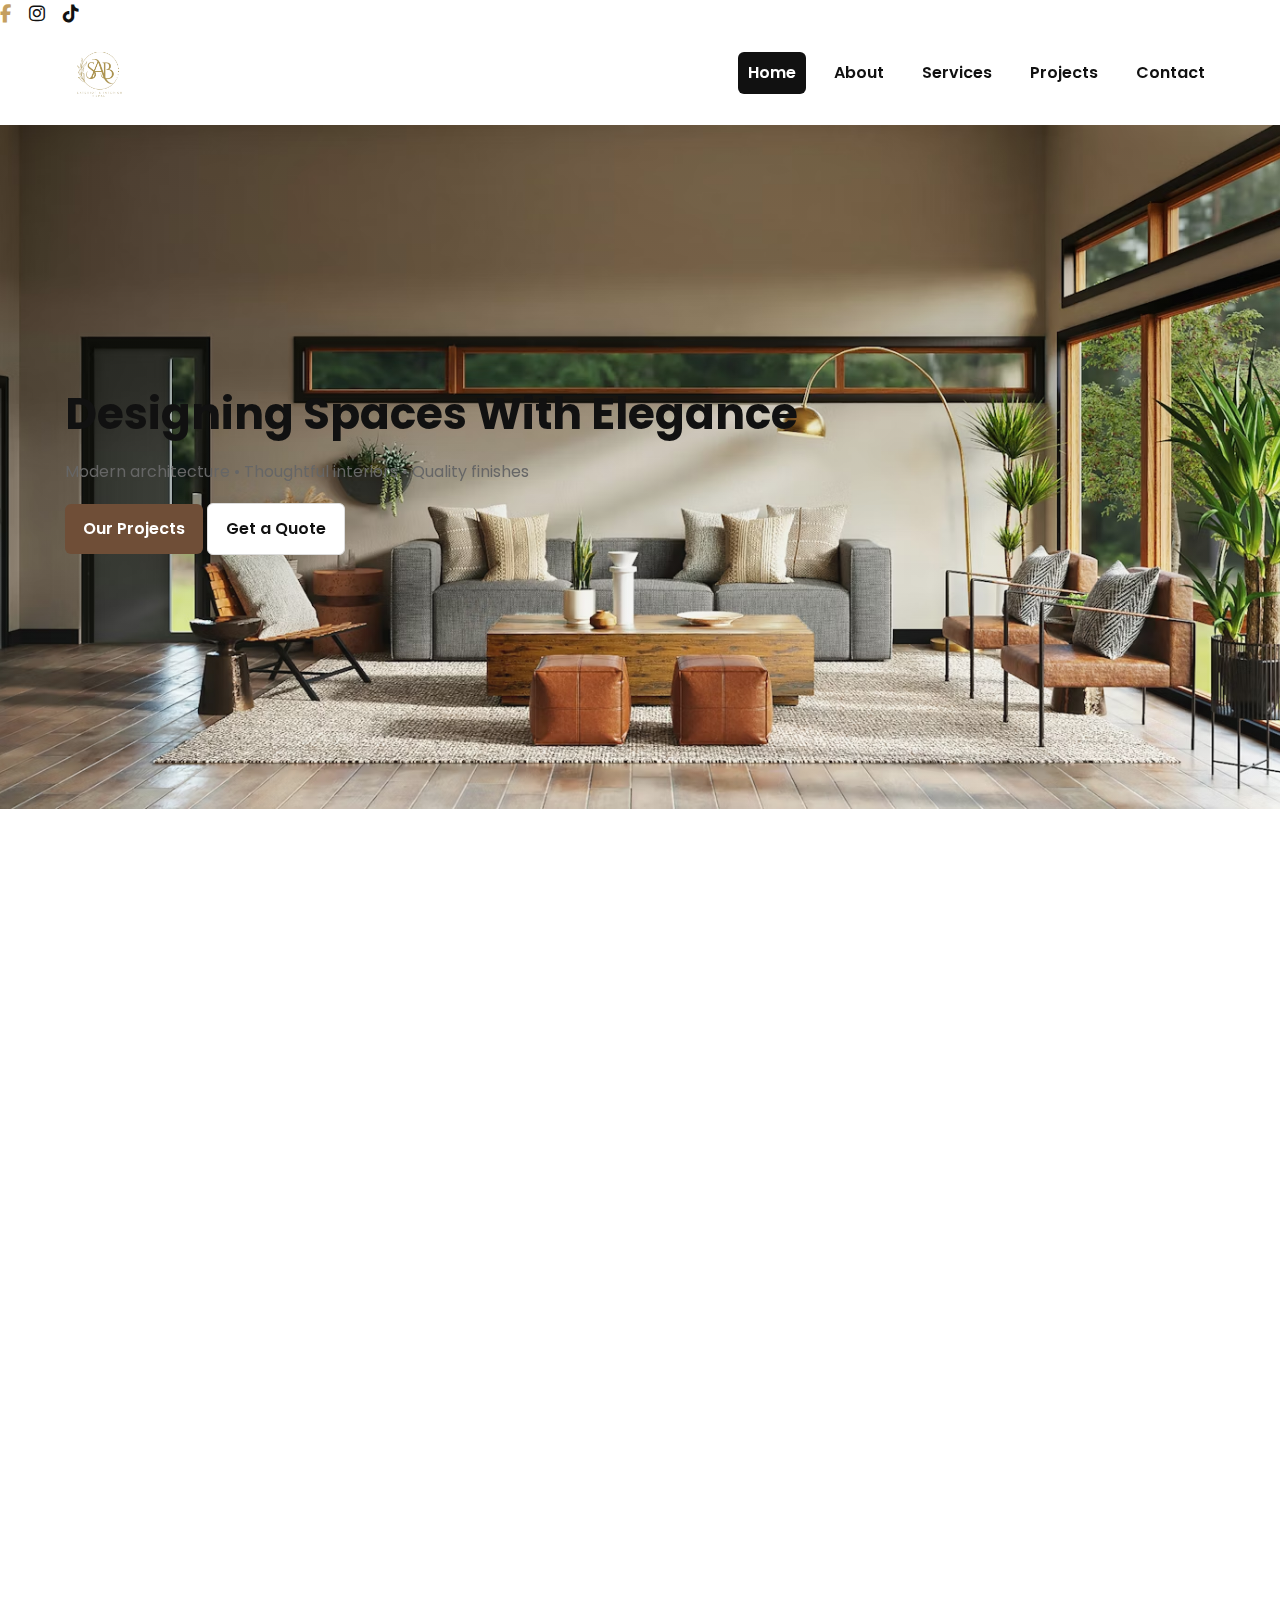
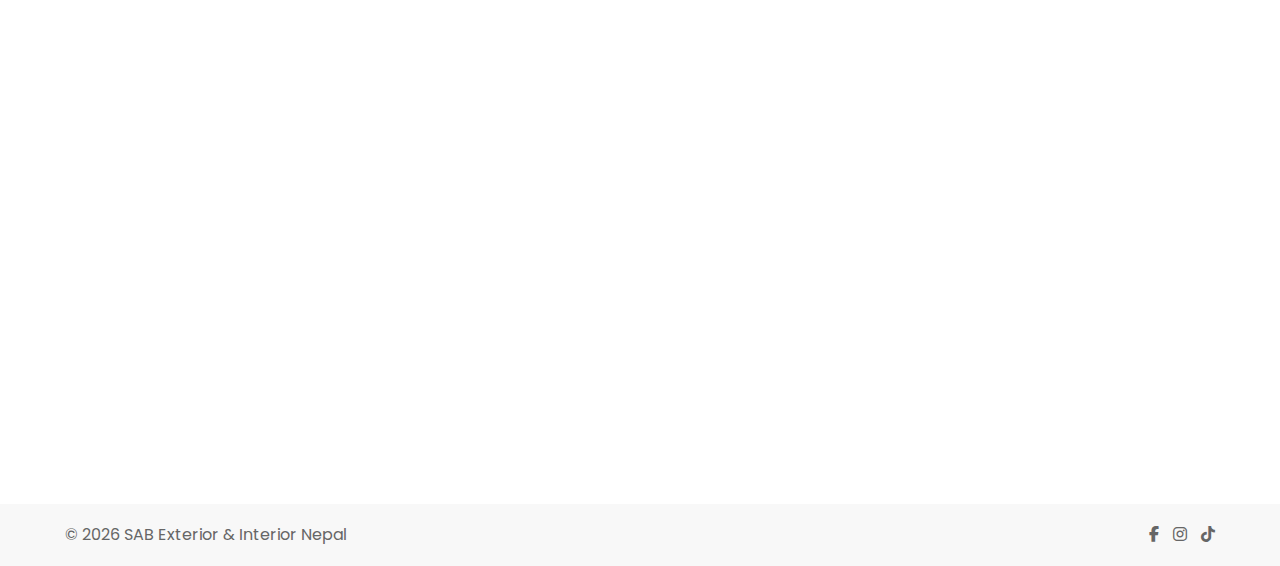
<file: index.html>
<!DOCTYPE html>
<html lang="en">
<head>
  <meta charset="utf-8" />
  <meta name="viewport" content="width=device-width,initial-scale=1" />
  <title>SAB EXTERIOR & INTERIOR NEPAL</title>

  <!-- Fonts & icons -->
  <link href="https://fonts.googleapis.com/css2?family=Poppins:wght@300;400;600;700&display=swap" rel="stylesheet">
  <link rel="stylesheet" href="https://cdnjs.cloudflare.com/ajax/libs/font-awesome/6.5.0/css/all.min.css"/>

  <!-- Swiper + AOS -->
  <link rel="stylesheet" href="https://cdn.jsdelivr.net/npm/swiper@9/swiper-bundle.min.css"/>
  <link rel="stylesheet" href="https://unpkg.com/aos@2.3.1/dist/aos.css"/>

  <link rel="stylesheet" href="css/style.css">
</head>
<body>

<!-- Top social icons (Middle) -->
<div class="header-social">
  <a href="https://www.facebook.com/profile.php?id=61560574826185&utm_source=ig&utm_medium=social&utm_content=link_in_bio" target="_blank" aria-label="facebook"><i class="fab fa-facebook-f"></i></a>
  <a href="https://www.instagram.com/sab_exterior_interior_nepal/" target="_blank" aria-label="instagram"><i class="fab fa-instagram"></i></a>
  <a href="https://www.tiktok.com/@sab_exterior_interior_ne" target="_blank" aria-label="TikTok"><i class="fab fa-tiktok"></i></a>
</div>

<!-- Header: logo + nav inline -->
<header class="site-nav-wrap">
  <div class="container header-row">
    <div class="brand">
      <a href="index.html" class="brand-link">
        <img src="Images/logo%20bg.png" alt="SAB Logo" class="logo-img">
      </a>
    </div>

    <nav class="main-nav" id="main-nav">
      <a href="index.html" class="nav-link active">Home</a>
      <a href="about.html" class="nav-link">About</a>
      <a href="services.html" class="nav-link">Services</a>
      <a href="projects.html" class="nav-link">Projects</a>
      <a href="contact.html" class="nav-link">Contact</a>
    </nav>

    <button id="nav-toggle" class="nav-toggle" aria-label="Toggle menu"><i class="fa fa-bars"></i></button>
  </div>
</header>

<!-- HERO (background image) -->
<section class="hero-hero" style="background-image:url('Images/hero_home.avif');">
  <div class="hero-overlay"></div> <!-- optional subtle dark overlay -->
  <div class="container hero-content" data-aos="fade-up">
    <h1 class="hero-title">Designing Spaces With Elegance</h1>
    <p class="hero-sub">Modern architecture • Thoughtful interiors • Quality finishes</p>
    <div class="hero-cta">
      <a class="btn btn-primary" href="projects.html">Our Projects</a>
      <a class="btn btn-outline" href="contact.html">Get a Quote</a>
    </div>
  </div>
</section>

<!-- Services preview (white background) -->
<section class="section section-white services-preview">
  <div class="container" data-aos="fade-up">
    <h2 class="section-heading">Our Services</h2>
    <div class="services-grid">
      <article class="service-card" data-aos="fade-up" data-aos-delay="80">
        <img src="Images/interior.avif" alt="">
        <h3>Interior Design</h3>
        <p>Contemporary and practical interiors for homes and offices.</p>
      </article>

      <article class="service-card" data-aos="fade-up" data-aos-delay="160">
        <img src="Images/exterior.avif" alt="">
        <h3>Exterior Design</h3>
        <p>Smart structural design that balances form and function.</p>
      </article>

      <article class="service-card" data-aos="fade-up" data-aos-delay="240">
        <img src="Images/3d_visualization.avif" alt="">
        <h3>3D Visualization</h3>
        <p>Photoreal renders & walkthroughs for confident decisions.</p>
      </article>
    </div>
  </div>
</section>

<!-- featured projects teaser -->
<section class="section section-white projects-teaser">
  <div class="container" data-aos="fade-up">
    <h2 class="section-heading">Featured Projects</h2>
    <div class="projects-row">
      <a class="project-card" href="projects.html"><img src="Images/Livingroom.png" alt=""><div class="project-caption">Living Room</div></a>
      <a class="project-card" href="projects.html"><img src="Images/Bedroom1.jpg" alt=""><div class="project-caption">Bedroom</div></a>
      <a class="project-card" href="projects.html"><img src="Images/kitchen1.png" alt=""><div class="project-caption">Kitchen Interior</div></a>
    </div>
  </div>
</section>

<!-- small CTA -->
<section class="section section-white small-cta">
  <div class="container" data-aos="fade-up">
    <div class="cta-row">
      <div>
        <h3>Ready to start your project?</h3>
        <p>Tell us about your space and we'll help you design it beautifully.</p>
      </div>
      <div><a class="btn btn-primary" href="contact.html">Say Hello</a></div>
    </div>
  </div>
</section>

<!-- Footer -->
<footer class="site-footer">
  <div class="container footer-inner">
    <div class="footer-left">© 2026 SAB Exterior & Interior Nepal</div>
    <div class="footer-right">
      <a href="https://www.facebook.com/profile.php?id=61560574826185&utm_source=ig&utm_medium=social&utm_content=link_in_bio" target="_blank"><i class="fab fa-facebook-f"></i></a>
      <a href="https://www.instagram.com/sab_exterior_interior_nepal/" target="_blank"><i class="fab fa-instagram"></i></a>
      <a href="https://www.tiktok.com/@sab_exterior_interior_ne" target="_blank"><i class="fab fa-tiktok"></i></a>
    </div>
  </div>
</footer>

<!-- Scripts -->
<script src="https://cdn.jsdelivr.net/npm/swiper@9/swiper-bundle.min.js"></script>
<script src="https://unpkg.com/aos@2.3.1/dist/aos.js"></script>
<script src="js/script.js"></script>
</body>
</html>
</file>
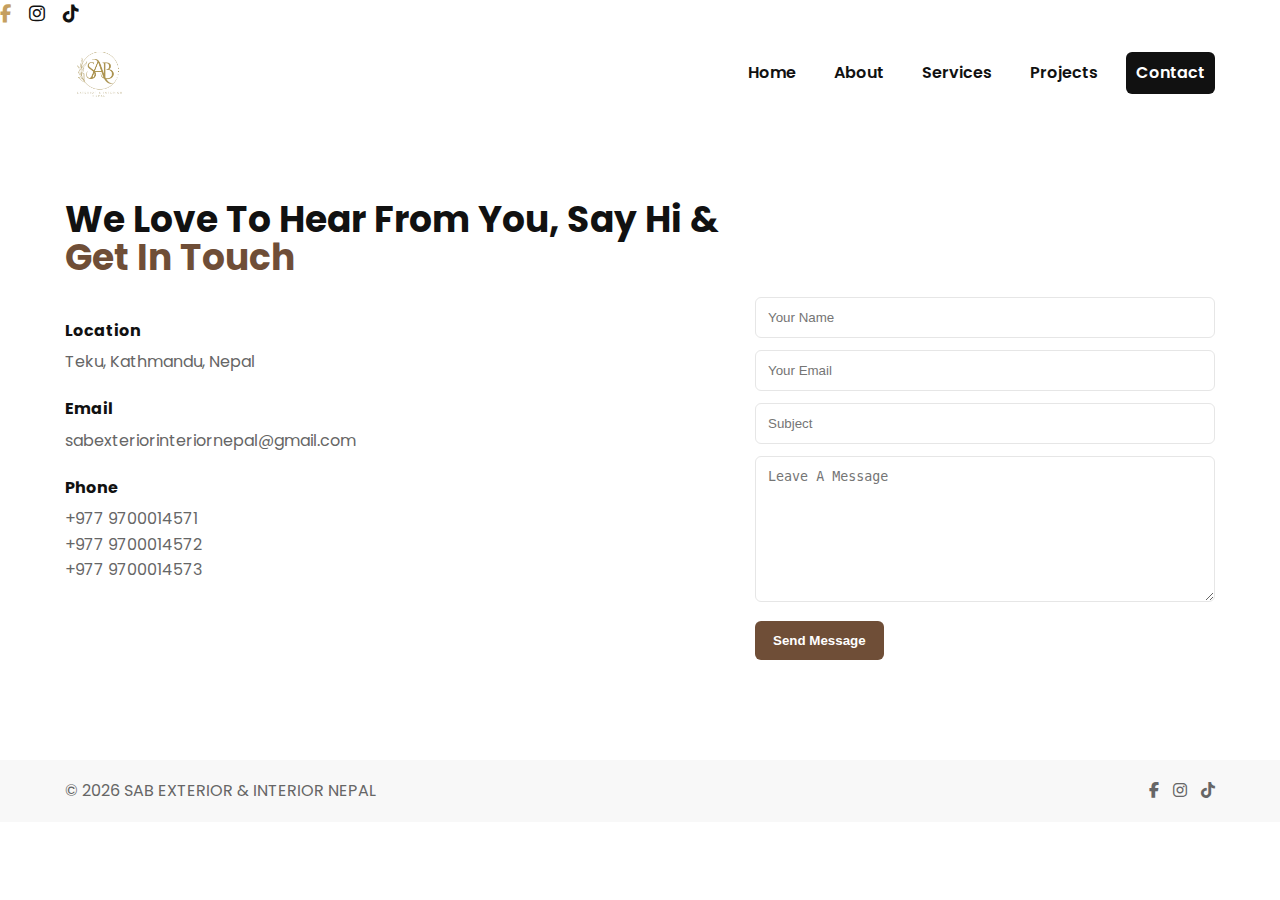
<file: contact.html>
<!DOCTYPE html>
<html lang="en">
<head>
  <meta charset="utf-8"/>
  <meta name="viewport" content="width=device-width,initial-scale=1"/>
  <title>Contact – SAB EXTERIOR & INTERIOR NEPAL</title>

  <link href="https://fonts.googleapis.com/css2?family=Poppins:wght@300;400;600;700&display=swap" rel="stylesheet">
  <link rel="stylesheet" href="https://cdnjs.cloudflare.com/ajax/libs/font-awesome/6.5.0/css/all.min.css"/>
  <link rel="stylesheet" href="css/style.css">
</head>
<body>

<div class="header-social">
  <a href="https://www.facebook.com/profile.php?id=61560574826185&utm_source=ig&utm_medium=social&utm_content=link_in_bio" target="_blank" aria-label="facebook"><i class="fab fa-facebook-f"></i></a>
  <a href="https://www.instagram.com/sab_exterior_interior_nepal/" target="_blank" aria-label="instagram"><i class="fab fa-instagram"></i></a>
  <a href="https://www.tiktok.com/@sab_exterior_interior_ne" target="_blank" aria-label="TikTok"><i class="fab fa-tiktok"></i></a>
</div>

<header class="site-nav-wrap">
  <div class="container header-row">
    <div class="brand">
      <a href="index.html" class="brand-link">
        <img src="Images/logo%20bg.png" alt="SAB Logo" class="logo-img">
      </a>
    </div>

    <nav class="main-nav" id="main-nav">
      <a href="index.html" class="nav-link">Home</a>
      <a href="about.html" class="nav-link">About</a>
      <a href="services.html" class="nav-link">Services</a>
      <a href="projects.html" class="nav-link">Projects</a>
      <a href="contact.html" class="nav-link active">Contact</a>
    </nav>
    <button id="nav-toggle" class="nav-toggle"><i class="fa fa-bars"></i></button>
  </div>
</header>

<!-- Contact hero: big two-line heading with color split -->
<section class="section section-white contact-hero">
  <div class="container" data-aos="fade-up">
    <h1 class="contact-main">
      We Love To Hear From You, Say <span class="black">Hi &</span><br>
      <span class="coffee">Get In Touch</span>
    </h1>

    <div class="contact-grid" data-aos="fade-up" data-aos-delay="120">
      <div class="contact-info-block">
        <h4>Location</h4>
        <p>Teku, Kathmandu, Nepal</p>
        <h4>Email</h4>
        <p>sabexteriorinteriornepal@gmail.com</p>
        <h4>Phone</h4>
        <p>+977 9700014571<br>
        +977 9700014572<br>
        +977 9700014573</p>
      </div>

      <form class="contact-form" action="https://formspree.io/f/myzoeako" method="POST">
        <input name="name" type="text" placeholder="Your Name" required>
        <input name="email" type="email" placeholder="Your Email" required>
        <input name="subject" type="text" placeholder="Subject">
        <textarea name="message" rows="8" placeholder="Leave A Message" required></textarea>
        <button class="btn btn-primary" type="submit">Send Message</button>
      </form>
    </div>
  </div>
</section>

<footer class="site-footer">
  <div class="container footer-inner">
    <div>© 2026 SAB EXTERIOR & INTERIOR NEPAL</div>
    <div>
        <a href="https://www.facebook.com/profile.php?id=61560574826185&utm_source=ig&utm_medium=social&utm_content=link_in_bio" target="_blank"><i class="fab fa-facebook-f"></i></a>
        <a href="https://www.instagram.com/sab_exterior_interior_nepal/" target="_blank"><i class="fab fa-instagram"></i></a>
        <a href="https://www.tiktok.com/@sab_exterior_interior_ne" target="_blank"><i class="fab fa-tiktok"></i></a>
    </div>
  </div>
</footer>

<script src="js/config.js"></script>
<script src="js/contact.js"></script>
<script src="js/admin.js"></script>
<script src="js/script.js"></script>

</body>
</html>
</file>
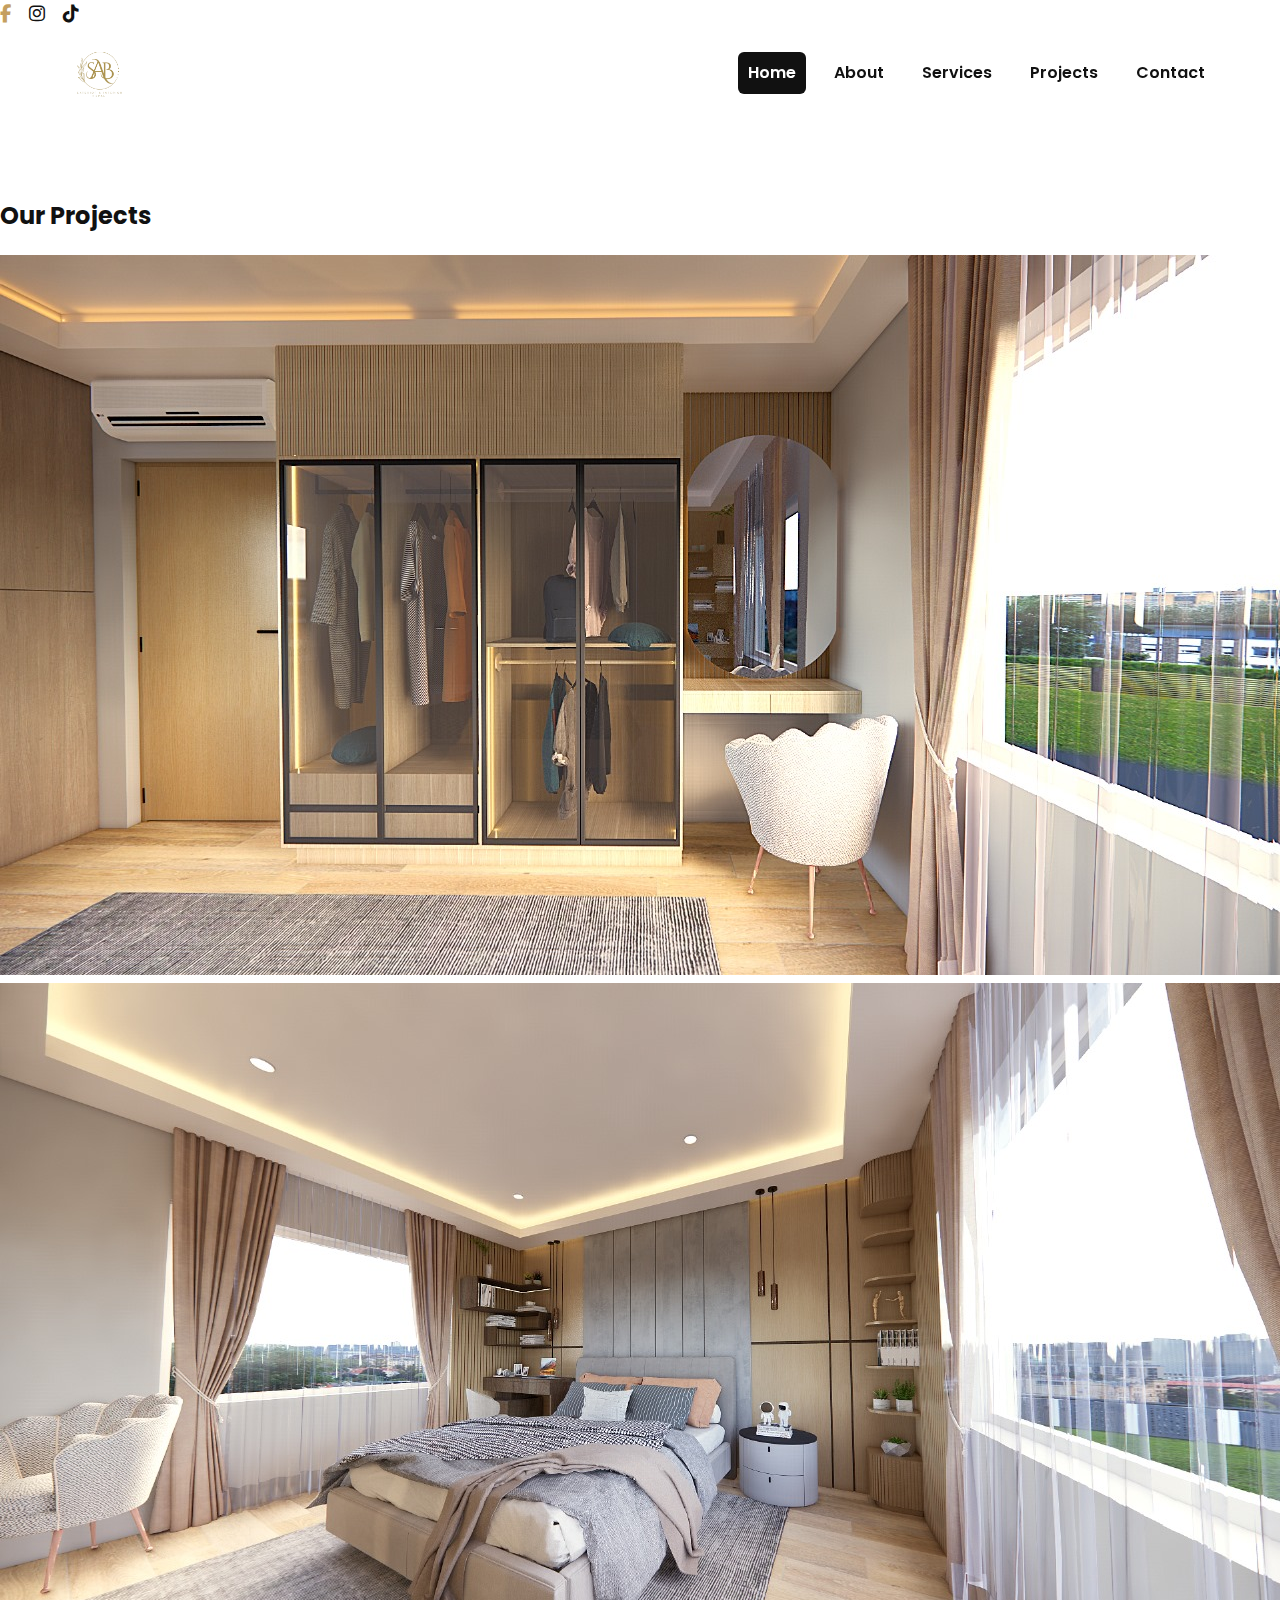
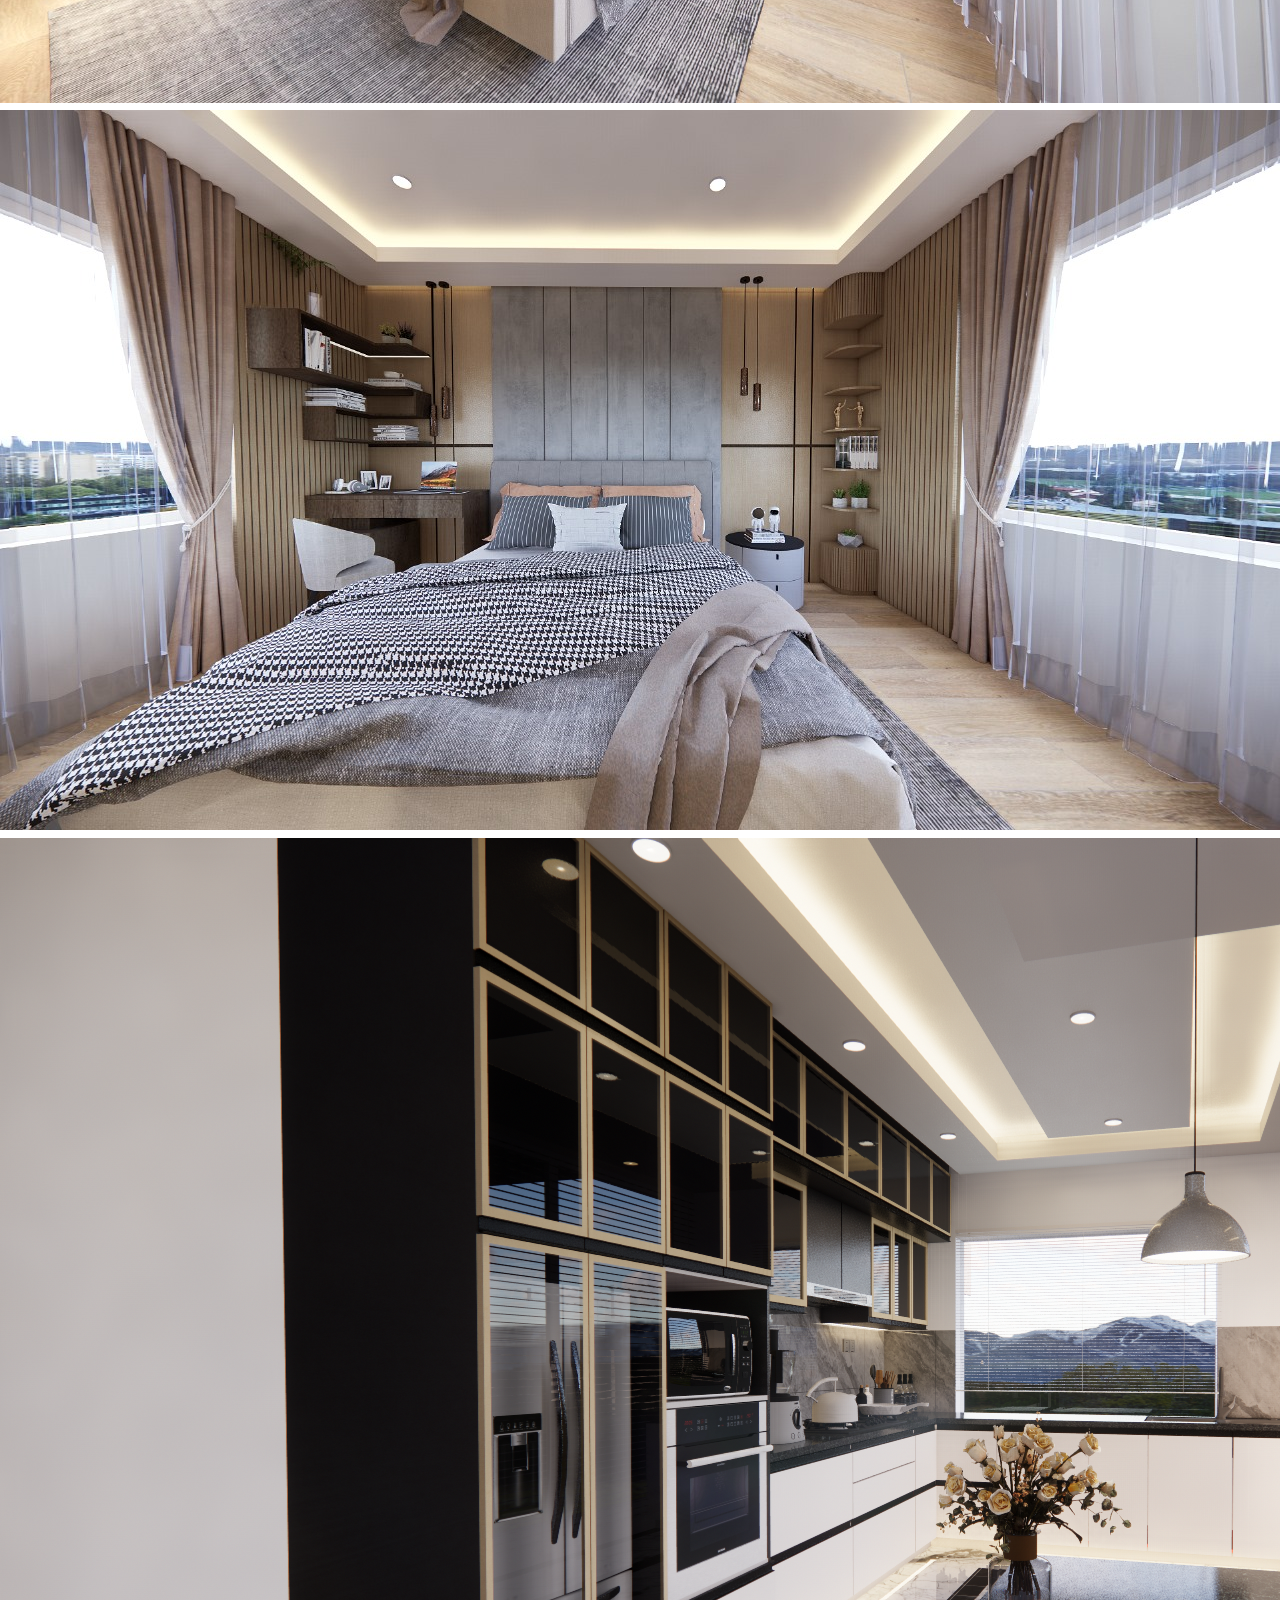
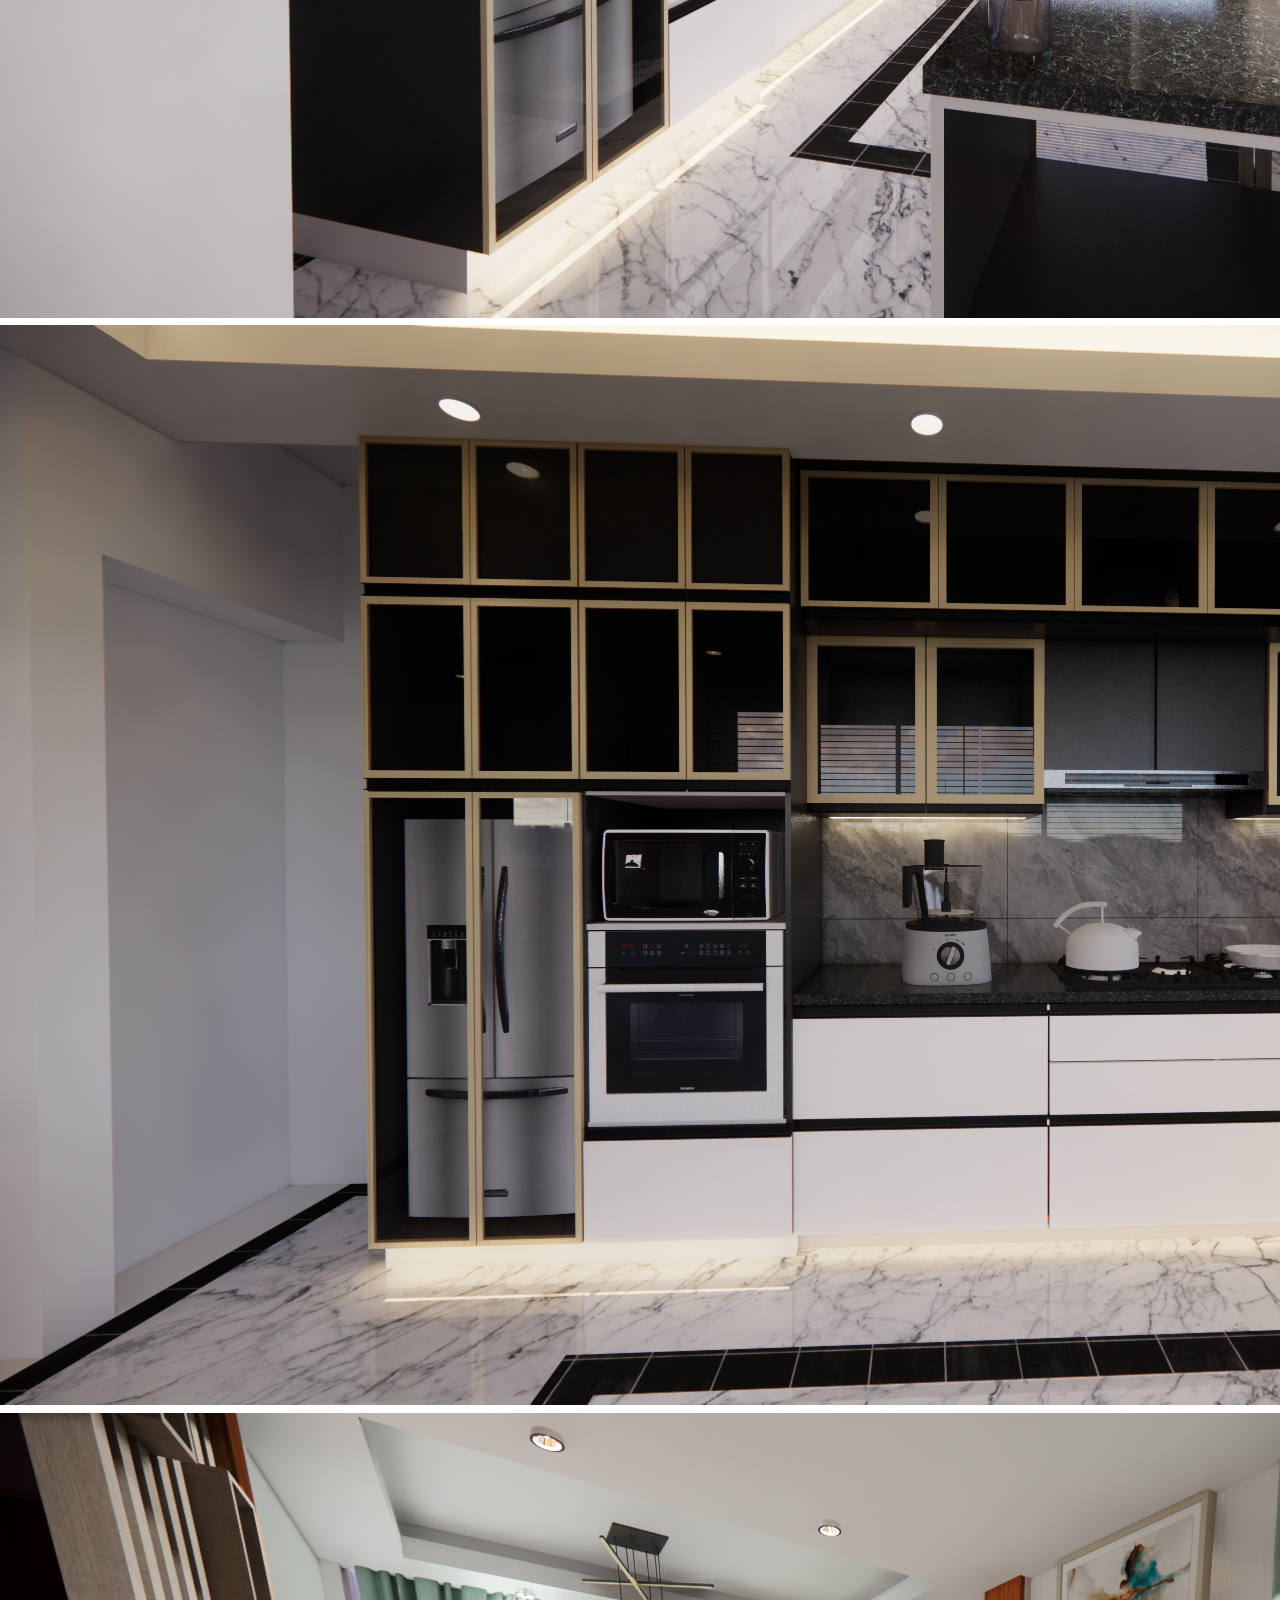
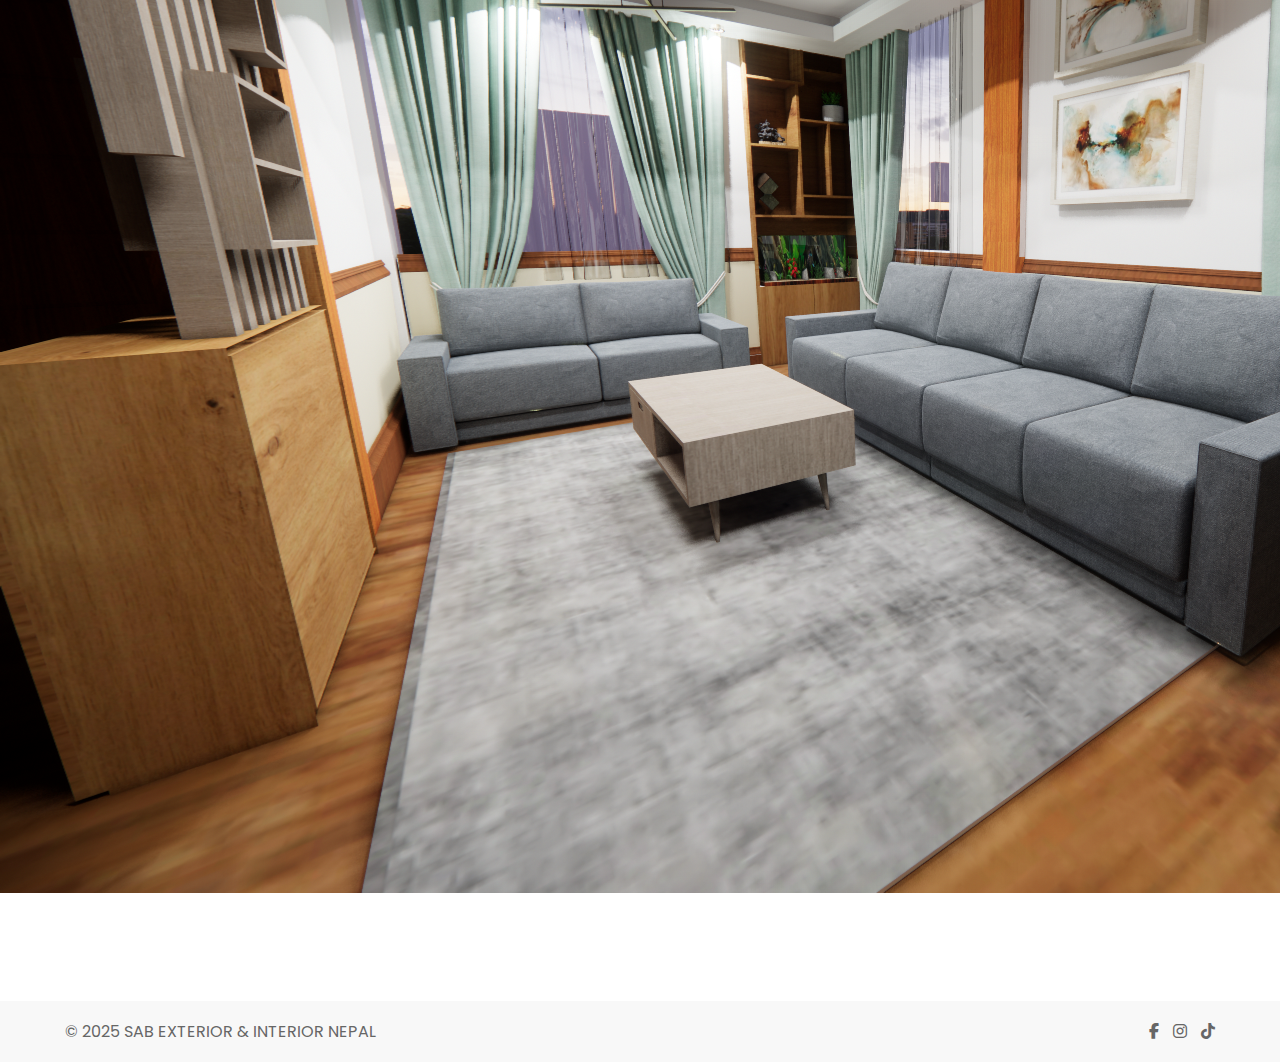
<file: projects.html>
<!DOCTYPE html>
<html lang="en">
<head>
  <meta charset="utf-8"/>
  <meta name="viewport" content="width=device-width,initial-scale=1"/>
  <title>Contact — SAB Interiors</title>

  <link href="https://fonts.googleapis.com/css2?family=Poppins:wght@300;400;600;700&display=swap" rel="stylesheet">
  <link rel="stylesheet" href="https://cdnjs.cloudflare.com/ajax/libs/font-awesome/6.5.0/css/all.min.css"/>
  <link rel="stylesheet" href="css/style.css">
</head>
<body>

<div class="header-social">
  <a href="https://www.facebook.com/profile.php?id=61560574826185&utm_source=ig&utm_medium=social&utm_content=link_in_bio" target="_blank" aria-label="facebook"><i class="fab fa-facebook-f"></i></a>
  <a href="https://www.instagram.com/sab_exterior_interior_nepal/" target="_blank" aria-label="instagram"><i class="fab fa-instagram"></i></a>
  <a href="https://www.tiktok.com/@sab_exterior_interior_ne" target="_blank" aria-label="TikTok"><i class="fab fa-tiktok"></i></a>
</div>

<header class="site-nav-wrap">
  <div class="container header-row">
    <div class="brand">
      <a href="index.html" class="brand-link">
        <img src="Images/logo%20bg.png" alt="SAB Logo" class="logo-img">
      </a>
    </div>

    <nav class="main-nav" id="main-nav">
      <a href="index.html" class="nav-link active">Home</a>
      <a href="about.html" class="nav-link">About</a>
      <a href="services.html" class="nav-link">Services</a>
      <a href="projects.html" class="nav-link">Projects</a>
      <a href="contact.html" class="nav-link">Contact</a>
    </nav>
    <button id="nav-toggle" class="nav-toggle"><i class="fa fa-bars"></i></button>
  </div>
</header>

<section class="section">
  <h2>Our Projects</h2>

  <div class="grid">
    <img src="Images/Bedroom1.jpg" alt="Bedroom-1">
    <img src="Images/Bedroom2.jpg" alt="Bedroom-2">
    <img src="Images/Bedroom3.jpg" alt="Bedroom-3">
    <img src="Images/kitchen1.png" alt="Kitchen-1">
    <img src="Images/kitchen2.png" alt="Kitchen-2">
    <img src="Images/Livingroom.png" alt="Livingroom">
  </div>

</section>

<footer class="site-footer">
  <div class="container footer-inner">
    <div>© 2025 SAB EXTERIOR & INTERIOR NEPAL</div>
    <div>
      <a href="https://www.facebook.com/profile.php?id=61560574826185&utm_source=ig&utm_medium=social&utm_content=link_in_bio" target="_blank"><i class="fab fa-facebook-f"></i></a>
      <a href="https://www.instagram.com/sab_exterior_interior_nepal/" target="_blank"><i class="fab fa-instagram"></i></a>
      <a href="https://www.tiktok.com/@sab_exterior_interior_ne" target="_blank"><i class="fab fa-tiktok"></i></a></div>
  </div>
</footer>

<script src="https://unpkg.com/aos@2.3.1/dist/aos.js"></script>
<script src="js/script.js"></script>
</body>
</html>
</file>
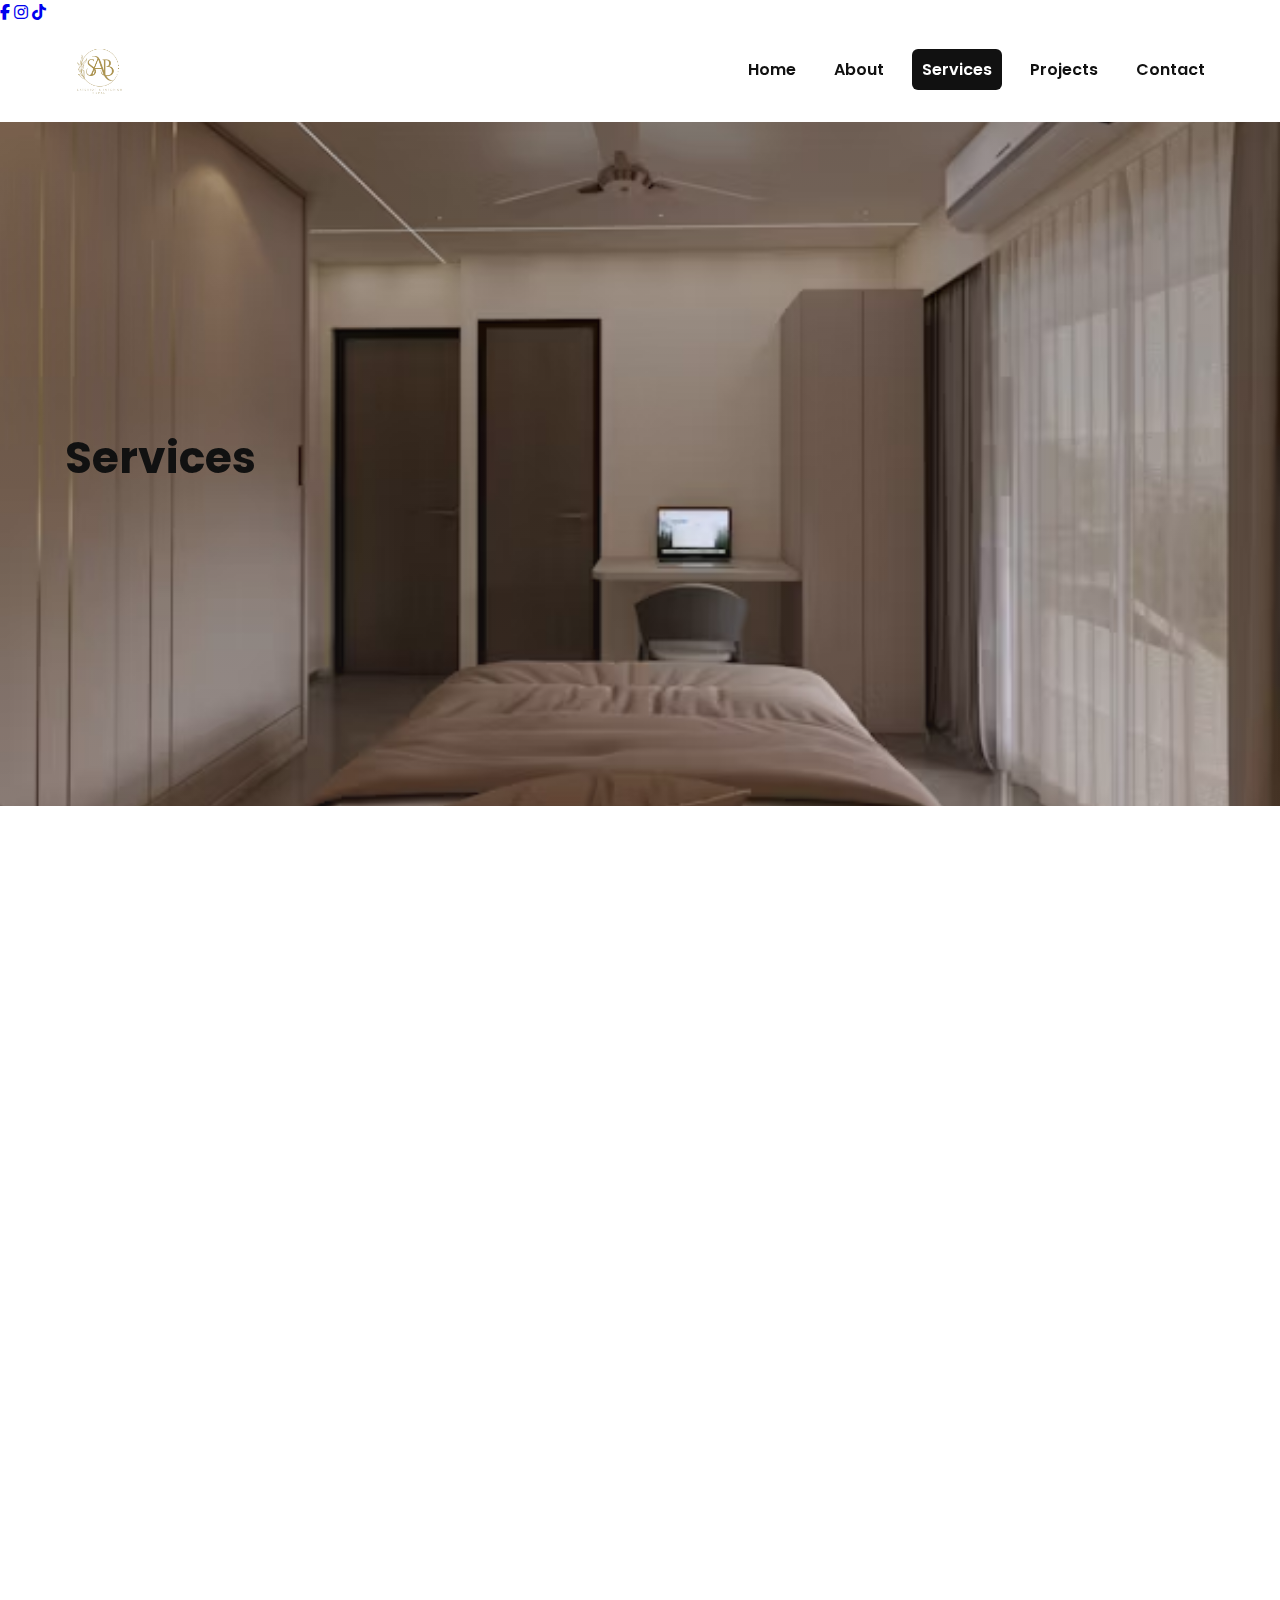
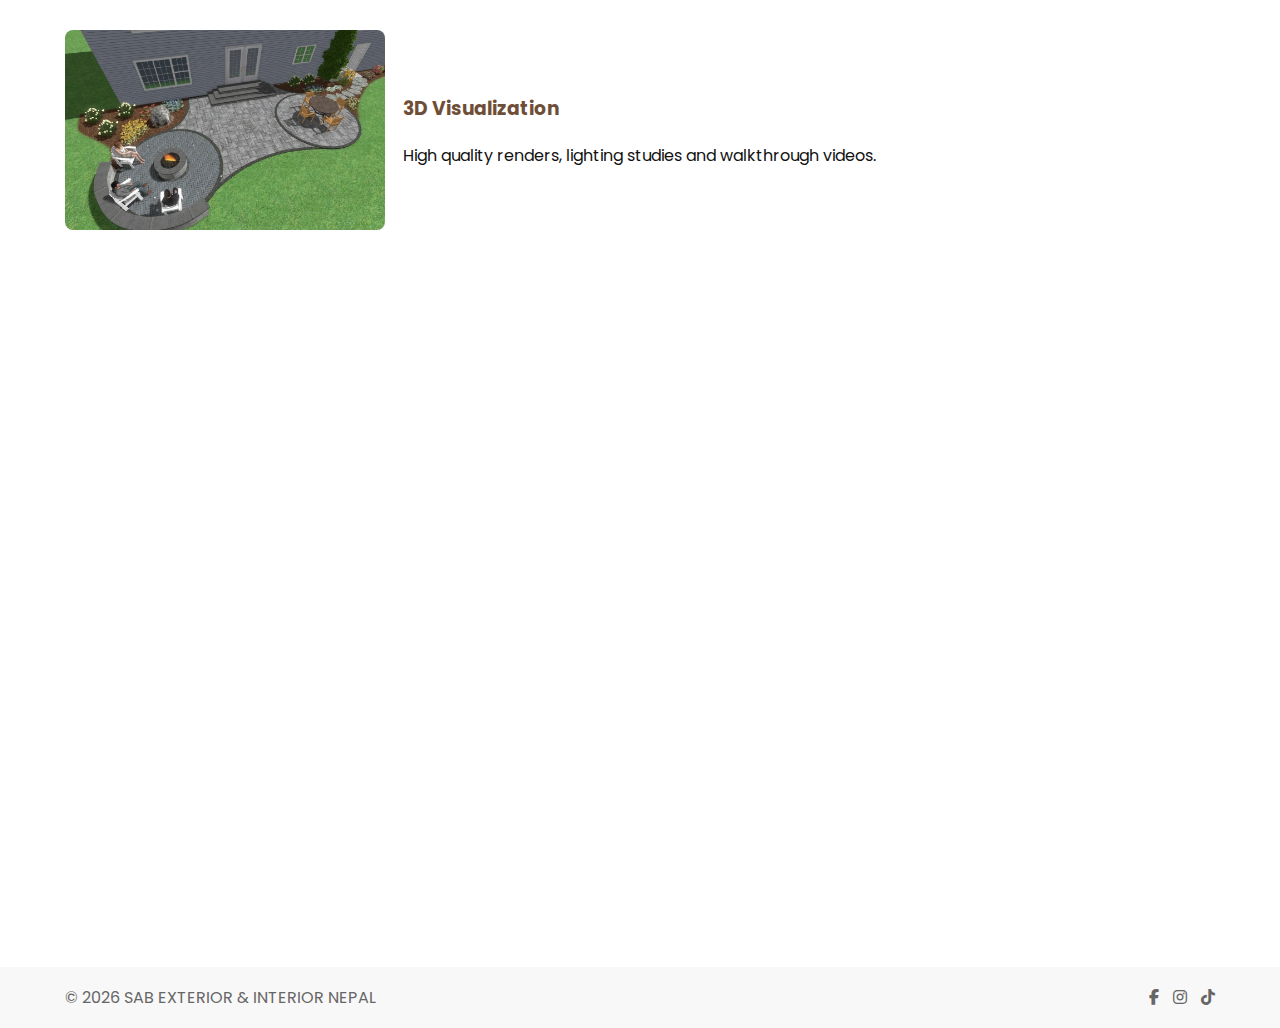
<file: services.html>
<!DOCTYPE html>
<html lang="en">
<head>
  <meta charset="utf-8"/>
  <meta name="viewport" content="width=device-width,initial-scale=1"/>
  <title>Services – SAB EXTERIOR & INTERIOR NEPAL</title>

  <link href="https://fonts.googleapis.com/css2?family=Poppins:wght@300;400;600;700&display=swap" rel="stylesheet">
  <link rel="stylesheet" href="https://cdnjs.cloudflare.com/ajax/libs/font-awesome/6.5.0/css/all.min.css"/>
  <link rel="stylesheet" href="https://unpkg.com/aos@2.3.1/dist/aos.css"/>
  <link rel="stylesheet" href="css/style.css">
</head>
<body>

<div class="top-social">
  <a href="https://www.facebook.com/profile.php?id=61560574826185&utm_source=ig&utm_medium=social&utm_content=link_in_bio" target="_blank"><i class="fab fa-facebook-f"></i></a>
  <a href="https://www.instagram.com/sab_exterior_interior_nepal/" target="_blank"><i class="fab fa-instagram"></i></a>
  <a href="https://www.tiktok.com/@sab_exterior_interior_ne" target="_blank"><i class="fab fa-tiktok"></i></a>
</div>

<header class="site-nav-wrap">
 <div class="container header-row">
    <div class="brand">
      <a href="index.html" class="brand-link">
        <img src="Images/logo%20bg.png" alt="SAB Logo" class="logo-img">
      </a>
    </div>

    <nav class="main-nav" id="main-nav">
      <a href="index.html" class="nav-link">Home</a>
      <a href="about.html" class="nav-link">About</a>
      <a href="services.html" class="nav-link active">Services</a>
      <a href="projects.html" class="nav-link">Projects</a>
      <a href="contact.html" class="nav-link">Contact</a>
    </nav>
    <button id="nav-toggle" class="nav-toggle"><i class="fa fa-bars"></i></button>
  </div>
</header>

<section class="hero-hero" style="background-image:url('Images/hero-1.avif');">
  <div class="hero-overlay"></div> <!-- optional subtle dark overlay -->
  <div class="container hero-content" data-aos="fade-up">
    <h1 class="hero-title">Services</h1>
    </div>
</section>

<section class="section section-white">
  <div class="container">
    <h2 class="section-heading" data-aos="fade-up">Our Services</h2>

    <div class="services-list" data-aos="fade-up" data-aos-delay="80">
      <div class="service-detail">
        <img src="Images/interior2.avif" alt="">
        <div class="service-detail-body">
          <h3>Interior Design</h3>
          <p>Comprehensive interior design services - concept, styling & FF&E.</p>
        </div>
      </div>

      <div class="service-detail">
        <img src="Images/architecture.avif" alt="">
        <div class="service-detail-body">
          <h3>Architecture</h3>
          <p>Schematic design, documentation and site coordination.</p>
        </div>
      </div>

      <div class="service-detail">
        <img src="Images/landscaping.avif" alt="">
        <div class="service-detail-body">
          <h3>Landscaping</h3>
          <p>High quality renders, lighting studies and walkthrough videos.</p>
        </div>
      </div>
    </div>

      <div class="service-detail">
        <img src="Images/3d.webp" alt="">
        <div class="service-detail-body">
          <h3>3D Visualization</h3>
          <p>High quality renders, lighting studies and walkthrough videos.</p>
        </div>
      </div>
    </div>

    <!-- WHY CHOOSE US: left image, right text -->
    <div class="why-choose" data-aos="fade-up" data-aos-delay="120">
      <div class="why-image"><img src="Images/why.jpg" alt="why choose us"></div>
      <div class="why-text">
        <h3>Why Choose Us</h3>
        <p>We combine local expertise, creative thinking and meticulous execution to deliver projects that are both beautiful and practical. Our process is collaborative, transparent and always focused on client needs.</p>
        <ul>
          <li>End-to-end design services</li>
          <li>Client-first process</li>
          <li>Quality craftsmanship & documentation</li>
        </ul>
      </div>
    </div>

  </div>
</section>

<footer class="site-footer">
  <div class="container footer-inner">
    <div>© 2026 SAB EXTERIOR & INTERIOR NEPAL</div>
    <div>
      <a href="https://www.facebook.com/profile.php?id=61560574826185&utm_source=ig&utm_medium=social&utm_content=link_in_bio" target="_blank"><i class="fab fa-facebook-f"></i></a>
      <a href="https://www.instagram.com/sab_exterior_interior_nepal/" target="_blank"><i class="fab fa-instagram"></i></a>
      <a href="https://www.tiktok.com/@sab_exterior_interior_ne" target="_blank"><i class="fab fa-tiktok"></i></a></div>
  </div>
</footer>

<script src="https://unpkg.com/aos@2.3.1/dist/aos.js"></script>
<script src="js/script.js"></script>
</body>
</html>
</file>
<file: css/style.css>
/* ---------- base ---------- */
*{box-sizing:border-box}
html,body{height:100%;margin:0}
body{
  font-family:'Poppins',sans-serif;
  background:#fff;color:#111;line-height:1.6;
}
.container{width:92%;max-width:1150px;margin:0 auto}

/* ---------- colors ---------- */
:root{
  --coffee:#6f4e37;   /* coffee brown */
  --accent:#caa77d;   /* warm accent */
  --black:#111;
  --muted:#666;
}

/* ---------- header social (center) ---------- */
.header-social {
    display: flex;
    gap: 18px;
}

.header-social a {
    font-size: 18px;
    color: var(--black);
    transition: 0.3s ease-in-out;
    text-decoration: none;
}

.header-social a:hover {
    color: #c59f60; /* Coffee brown hover */
}


/* ---------- header ---------- */
.site-nav-wrap{position:sticky;top:0;z-index:1100;background:transparent;padding:12px 0}
.header-row{display:flex;align-items:center;justify-content:space-between;gap:20px}
.brand-link{display:flex;align-items:center}
.logo-img{height:64px;width:auto}

/* main nav */
.main-nav{display:flex;gap:18px;align-items:center}
.main-nav .nav-link{color:var(--black);text-decoration:none;font-weight:600;padding:8px 10px;border-radius:6px}
.main-nav .nav-link.active,.main-nav .nav-link:hover{background:var(--black);color:#fff}

/* mobile toggle */
.nav-toggle{display:none;background:#fff;border:0;padding:8px;border-radius:6px;box-shadow:0 6px 14px rgba(0,0,0,.06)}

/* ---------- hero ---------- */
.hero-hero{height:76vh;background-size:cover;background-position:center;display:flex;align-items:center;position:relative;margin-top:8px}
.hero-overlay{position:absolute;inset:0;background:linear-gradient(0deg,rgba(255,255,255,0.06),rgba(0,0,0,0.12));}
.hero-content{position:relative;z-index:2;color:#111;padding:60px 0}
.hero-title{font-size:44px;color:var(--black);margin:0 0 10px;font-weight:700}
.hero-sub{margin:0 0 18px;color:var(--muted)}
.btn{display:inline-block;padding:12px 18px;border-radius:6px;text-decoration:none;font-weight:600}
.btn-primary{background:var(--coffee);color:#fff;border:0}
.btn-outline{background:#fff;border:1px solid #ddd;color:var(--black)}

/* section */
.section{padding:60px 0}
.section-white{background:#fff}
.section-heading{text-align:center;font-size:28px;margin-bottom:24px;color:var(--black)}

/* services grid */
.services-grid{display:grid;grid-template-columns:repeat(auto-fit,minmax(240px,1fr));gap:22px}
.service-card{background:#fff;border-radius:10px;padding:0;box-shadow:0 8px 28px rgba(20,20,20,.06);overflow:hidden}
.service-card img{width:100%;height:200px;object-fit:cover}
.service-card h3{margin:14px;color:var(--coffee)}
.service-card p{padding:0 14px 18px;color:var(--muted)}

/* projects row */
.projects-row{display:flex;gap:18px;flex-wrap:wrap;justify-content:center}
.project-card{display:block;width:300px;border-radius:10px;overflow:hidden;text-decoration:none;color:#fff;position:relative;box-shadow:0 8px 20px rgba(0,0,0,.06)}
.project-card img{width:100%;height:200px;object-fit:cover;display:block}
.project-caption{position:absolute;bottom:10px;left:12px;color:#fff;font-weight:700}

/* about two-col */
.two-col{display:grid;grid-template-columns:1fr 1fr;gap:36px;align-items:center}
.about-text h2{color:var(--black)}
.about-text p{color:var(--muted)}
.about-image img{width:100%;border-radius:8px;box-shadow:0 8px 30px rgba(0,0,0,.06)}

/* checklist */
.checklist{padding-left:18px}
.checklist li{margin-bottom:8px;color:var(--muted)}

/* leadership team */
.leadership .heading-row{display:flex;align-items:baseline;gap:18px;margin-bottom:22px}
.leadership .muted{font-weight:600;color:#111}
.leadership .lead-title{font-size:32px;margin:0}
.leadership .lead-title .coffee{color:var(--coffee);font-weight:700}

/* team grid */
.team-grid{display:grid;grid-template-columns:repeat(auto-fit,minmax(220px,1fr));gap:20px}
.team-card{position:relative;overflow:hidden;border-radius:8px}
.team-photo img{width:100%;height:320px;object-fit:cover;display:block;transition:transform .5s ease}
.team-overlay{position:absolute;inset:0;background:rgba(255,255,255,0);display:flex;align-items:flex-end;justify-content:center;transition:background .3s ease}
.team-meta{padding:18px;text-align:center;transform:translateY(30%);opacity:0;transition:all .3s ease;color:var(--black)}
.team-meta h4{margin:0 0 6px}
.team-meta p{margin:0 0 8px;color:var(--muted)}
.team-socials a{margin:0 6px;color:var(--black)}
.team-card:hover .team-photo img{transform:scale(1.04)}
.team-card:hover .team-overlay{background:rgba(210,210,210,0.45)}
.team-card:hover .team-meta{transform:translateY(0);opacity:1}

/* services list */
.service-detail{display:flex;gap:18px;align-items:center;margin-bottom:24px}
.service-detail img{width:320px;height:200px;object-fit:cover;border-radius:8px}
.service-detail-body h3{color:var(--coffee)}

/* why choose */
.why-choose{display:flex;gap:24px;align-items:center;margin-top:36px}
.why-image img{width:100%;border-radius:8px;box-shadow:0 8px 28px rgba(0,0,0,.06)}
.why-text h3{color:var(--black)}

/* projects grid */
.projects-grid {
  display: grid;
  grid-template-columns: repeat(auto-fit, minmax(260px, 1fr));
  gap: 20px;
}

.project-card img {
  width: 100%;
  height: 200px;
  object-fit: cover;
}


/* contact */
.contact-hero .contact-main{font-size:36px;line-height:1.05;margin-bottom:20px}
.contact-main .black{color:var(--black);font-weight:700}
.contact-main .coffee{color:var(--coffee);font-weight:700}
.contact-grid{display:grid;grid-template-columns:1fr 460px;gap:36px;align-items:start}
.contact-info-block h4{margin-bottom:6px;color:var(--black)}
.contact-info-block p{margin-top:0;color:var(--muted)}
.contact-form input,.contact-form textarea{width:100%;padding:12px;border:1px solid #e6e6e6;border-radius:6px;margin-bottom:12px}

/* ---------- admin login form ---------- */
.login-hero{
  display:flex;align-items:center;justify-content:center;min-height:100vh;background:linear-gradient(135deg,#f5f7fa 0%,#c3cfe2 100%);padding:20px 0
}

.login-container{
  display:grid;grid-template-columns:1fr 1fr;gap:40px;max-width:1100px;width:100%;align-items:center;margin:0 auto
}

.login-card{
  background:#fff;border-radius:12px;padding:40px;box-shadow:0 20px 60px rgba(0,0,0,.12);max-width:420px;margin:0 auto;width:100%
}

.login-header{
  text-align:center;margin-bottom:32px
}

.login-icon{
  font-size:48px;color:var(--coffee);margin-bottom:16px;display:inline-block;background:linear-gradient(135deg,#f5f7fa 0%,#e9ecef 100%);width:80px;height:80px;border-radius:50%;display:flex;align-items:center;justify-content:center
}

.login-title{
  font-size:26px;color:var(--black);margin:0 0 6px;font-weight:700
}

.login-subtitle{
  color:var(--muted);margin:0;font-size:14px;font-weight:500
}

.login-form{
  display:flex;flex-direction:column;gap:20px
}

.form-group{
  display:flex;flex-direction:column;gap:8px
}

.form-label{
  color:var(--black);font-weight:600;font-size:14px;display:flex;align-items:center;gap:8px
}

.form-label i{
  color:var(--coffee);font-size:16px
}

.form-input{
  padding:12px 14px;border:2px solid #e6e6e6;border-radius:8px;font-family:'Poppins',sans-serif;font-size:14px;color:var(--black);transition:all .3s ease;outline:none
}

.form-input:focus{
  border-color:var(--coffee);background:#fafafa;box-shadow:0 0 0 3px rgba(111,78,55,.08)
}

.form-input::placeholder{
  color:#ccc
}

.form-helper{
  font-size:12px;color:var(--muted);margin-top:-4px
}

.password-wrapper{
  position:relative;display:flex;align-items:center
}

.password-wrapper .form-input{
  padding-right:44px;width:100%
}

.password-toggle{
  position:absolute;right:12px;background:none;border:none;color:var(--muted);cursor:pointer;font-size:16px;transition:color .3s ease;padding:6px
}

.password-toggle:hover{
  color:var(--coffee)
}

.form-row{
  display:flex;justify-content:space-between;align-items:center;font-size:14px;gap:12px
}

.checkbox-label{
  display:flex;align-items:center;gap:8px;color:var(--muted);cursor:pointer;font-weight:500;flex:1
}

.checkbox-input{
  width:18px;height:18px;cursor:pointer;accent-color:var(--coffee)
}

.forgot-link{
  color:var(--coffee);text-decoration:none;font-weight:600;transition:color .3s ease;white-space:nowrap
}

.forgot-link:hover{
  color:#5c3d2e;text-decoration:underline
}

.form-error{
  color:#e74c3c;font-size:13px;margin:0;padding:8px 12px;background:#ffe6e6;border-radius:6px;border-left:3px solid #e74c3c;display:none
}

.form-error:not(:empty){
  display:block
}

.btn-login{
  padding:14px 20px;font-size:15px;font-weight:600;letter-spacing:.5px;border:none;cursor:pointer;transition:all .3s ease;margin-top:8px;display:flex;align-items:center;justify-content:center;gap:8px
}

.btn-login:hover{
  transform:translateY(-2px);box-shadow:0 8px 24px rgba(111,78,55,.3)
}

.btn-login:active{
  transform:translateY(0)
}

.login-footer{
  text-align:center;color:var(--muted);font-size:12px;margin:0;margin-top:4px;letter-spacing:.3px
}

.login-message{
  display:flex;align-items:center;justify-content:center
}

.message-content{
  text-align:center
}

.message-content i{
  font-size:56px;color:var(--coffee);margin-bottom:16px;display:block
}

.message-content h3{
  color:var(--black);font-size:24px;margin:0 0 12px;font-weight:700
}

.message-content p{
  color:var(--muted);font-size:15px;line-height:1.6;max-width:280px
}

/* responsive login */
@media (max-width:900px){
  .login-container{
    grid-template-columns:1fr;gap:30px
  }

  .login-message{
    display:none
  }

  .login-card{
    max-width:100%;padding:30px
  }
}

/* footer */
.site-footer{background:#f8f8f8;padding:18px 0;margin-top:40px}
.footer-inner{display:flex;justify-content:space-between;align-items:center;color:var(--muted)}
.footer-inner a{color:var(--muted);margin-left:10px;text-decoration:none}

/* responsive */
@media (max-width:900px){
  .two-col{grid-template-columns:1fr}
  .contact-grid{grid-template-columns:1fr}
  .nav-toggle{display:block}
  .main-nav{display:none;position:absolute;right:14px;top:86px;background:#fff;padding:14px;border-radius:8px;box-shadow:0 10px 30px rgba(0,0,0,.08);flex-direction:column}
  .main-nav.open{display:flex}
  .logo-img{height:56px}
}
@media (max-width:480px){
  .hero-title{font-size:28px}
  .contact-main{font-size:28px}
  .team-photo img{height:220px}
}
</file>
